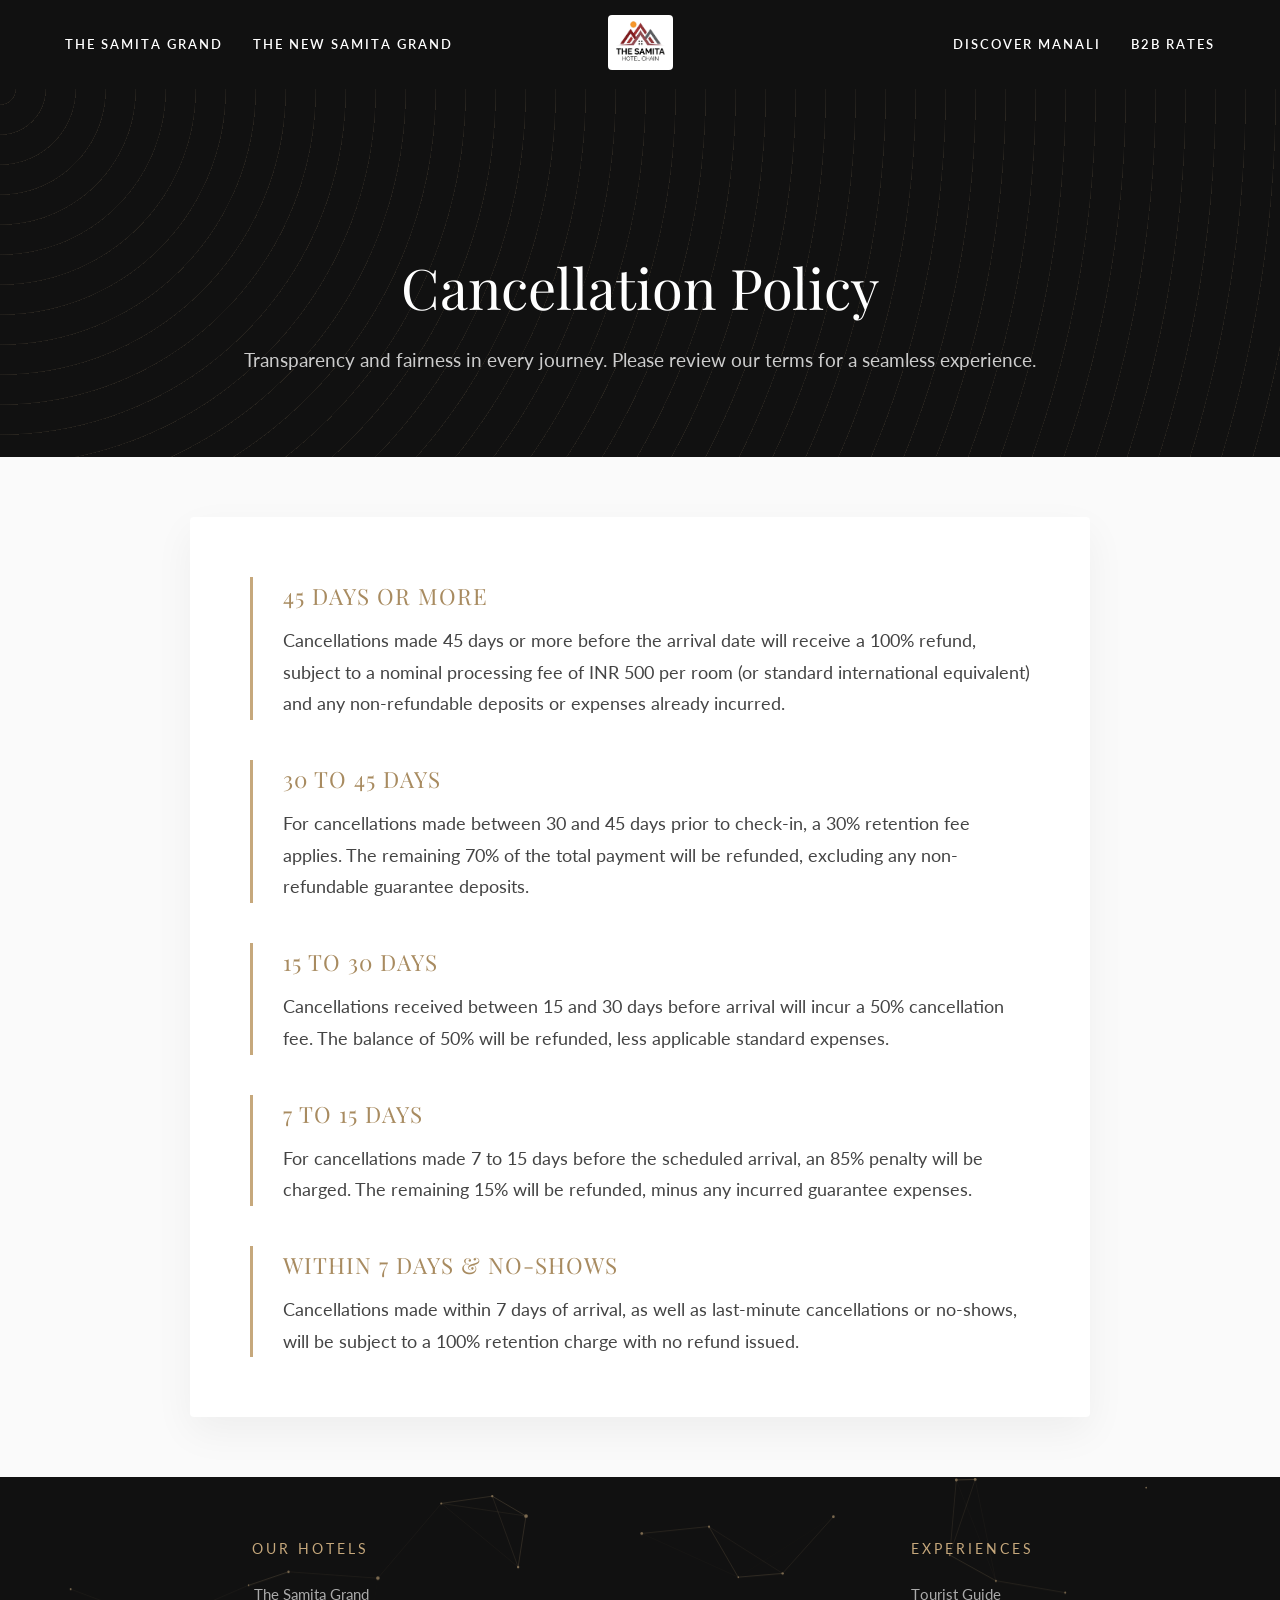
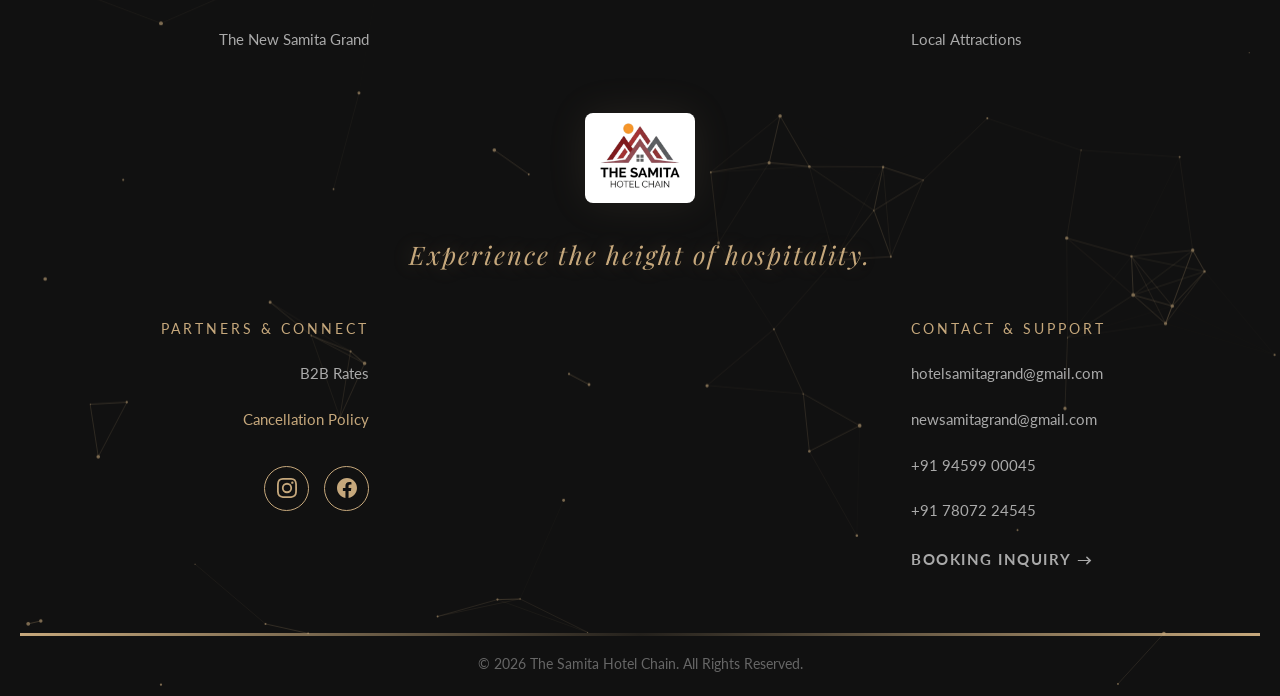
<file: cancellation-policy.html>
<!DOCTYPE html>
<html lang="en">
<head>
    <meta charset="UTF-8">
    <meta name="viewport" content="width=device-width, initial-scale=1.0">
    <title>Cancellation Policy | The Samita Hotel Chain</title>
    
    <link rel="icon" type="image/png" href="The%20Samita%20Hotel%20Chain%20logo.png">

    <link href="https://fonts.googleapis.com/css2?family=Playfair+Display:ital,wght@0,400;0,600;1,400&family=Lato:wght@300;400;700&display=swap" rel="stylesheet">
    <!-- Preload Transition Logos for Seamless continuity -->
    <link rel="preload" as="image" href="Transition.jpg" fetchpriority="high">
    <link rel="stylesheet" href="styles.css">
    
    <style>
        .policy-header { padding: 150px 20px 80px; text-align: center; background: #111; color: #fff; position: relative; }
        .policy-header::before { content: ""; position: absolute; top: 0; left: 0; width: 100%; height: 100%; opacity: 0.15; background-image: repeating-radial-gradient( circle at 0 0, transparent 0, var(--darker) 15px, transparent 15px, var(--gold) 16px, transparent 16px, transparent 30px ); z-index: 0; }
        .policy-header h1 { font-size: 3.5rem; color: #fff; position: relative; z-index: 1; margin-bottom: 10px; }
        .policy-header p { position: relative; z-index: 1; font-size: 1.2rem; color: #ccc; max-width: 800px; margin: 0 auto; }
        
        .policy-content { background: #fff; padding: 60px; border-radius: 4px; box-shadow: 0 15px 40px rgba(0,0,0,0.05); margin: 60px auto; max-width: 900px; }
        .policy-item { margin-bottom: 40px; border-left: 3px solid var(--gold); padding-left: 30px; position: relative; }
        .policy-item h3 { font-size: 1.4rem; color: var(--gold-dark); margin-bottom: 10px; text-transform: uppercase; letter-spacing: 1px; }
        .policy-item p { font-size: 1.1rem; color: #444; line-height: 1.8; }
        .policy-item:last-child { margin-bottom: 0; }

        @media (max-width: 900px) {
            .policy-header h1 { font-size: 2.5rem; }
            .policy-content { padding: 30px 20px; margin: 30px 15px; }
            .policy-item { padding-left: 20px; }
        }
    </style>
</head>
<body>
<svg style="visibility: hidden; position: absolute;" width="0" height="0" xmlns="http://www.w3.org/2000/svg" version="1.1">
    <defs>
        <filter id="luxury-goo">
            <feGaussianBlur in="SourceGraphic" stdDeviation="8" result="blur" />
            <feColorMatrix in="blur" mode="matrix" values="1 0 0 0 0  0 1 0 0 0  0 0 1 0 0  0 0 0 18 -7" result="goo" />
            <feComposite in="SourceGraphic" in2="goo" operator="atop"/>
        </filter>
    </defs>
</svg>

<div id="samita-wipe-transition" class="samita-wipe-transition active wipe-out" style="contain: paint;">
  <div class="logo-cluster">
    <img src="Transition.jpg" alt="The Samita Hotels" class="wipe-logo" fetchpriority="high" decoding="sync" loading="eager" height="80">
  </div>
</div>

    <nav id="luxury-nav" class="luxury-nav">
        <div class="nav-links left">
            <a href="samita-grand.html" class="stagger-text">The Samita Grand</a>
            <a href="new-samita-grand.html" class="stagger-text">The New Samita Grand</a>
        </div>
        <div class="nav-logo">
            <div class="logo-wrapper-nav">
                <a href="index.html"><img src="The%20Samita%20Hotel%20Chain%20logo.png" alt="The Samita Hotel Chain" id="nav-logo-img"></a>
            </div>
        </div>
        <div class="nav-links right">
            <a href="discover-manali.html" class="stagger-text">Discover Manali</a>
            <a href="b2b-rates.html" class="stagger-text">B2B Rates</a>
        </div>
    </nav>

    <header class="policy-header">
        <h1>Cancellation Policy</h1>
        <p>Transparency and fairness in every journey. Please review our terms for a seamless experience.</p>
    </header>

    <div class="container">
        <div class="policy-content">
            <div class="policy-item">
                <h3>45 Days or More</h3>
                <p>Cancellations made 45 days or more before the arrival date will receive a 100% refund, subject to a nominal processing fee of INR 500 per room (or standard international equivalent) and any non-refundable deposits or expenses already incurred.</p>
            </div>

            <div class="policy-item">
                <h3>30 to 45 Days</h3>
                <p>For cancellations made between 30 and 45 days prior to check-in, a 30% retention fee applies. The remaining 70% of the total payment will be refunded, excluding any non-refundable guarantee deposits.</p>
            </div>

            <div class="policy-item">
                <h3>15 to 30 Days</h3>
                <p>Cancellations received between 15 and 30 days before arrival will incur a 50% cancellation fee. The balance of 50% will be refunded, less applicable standard expenses.</p>
            </div>

            <div class="policy-item">
                <h3>7 to 15 Days</h3>
                <p>For cancellations made 7 to 15 days before the scheduled arrival, an 85% penalty will be charged. The remaining 15% will be refunded, minus any incurred guarantee expenses.</p>
            </div>

            <div class="policy-item">
                <h3>Within 7 Days & No-Shows</h3>
                <p>Cancellations made within 7 days of arrival, as well as last-minute cancellations or no-shows, will be subject to a 100% retention charge with no refund issued.</p>
            </div>
        </div>
    </div>

    <footer class="luxury-footer full-page-footer">
        <canvas id="footer-network"></canvas>
        
        <div class="footer-grid-container" style="position: relative; z-index: 2;">
            <div class="footer-node node-tl">
                <h4>Our Hotels</h4>
                <a href="samita-grand.html" class="stagger-text">The Samita Grand</a>
                <a href="new-samita-grand.html" class="stagger-text">The New Samita Grand</a>
            </div>

            <div class="footer-node node-tr">
                <h4>Experiences</h4>
                <a href="discover-manali.html" class="stagger-text">Tourist Guide</a>
                <a href="discover-manali.html" class="stagger-text">Local Attractions</a>
            </div>

            <div class="footer-center-node">
                <div class="logo-wrapper-footer">
                    <a href="index.html"><img src="The%20Samita%20Hotel%20Chain%20logo.png" alt="The Samita Hotel Chain" class="footer-logo"></a>
                </div>
                <p class="designer-tagline">Experience the height of hospitality.</p>
            </div>

            <div class="footer-node node-bl">
                <h4>Partners & Connect</h4>
                <a href="b2b-rates.html" class="stagger-text">B2B Rates</a>
                <a href="cancellation-policy.html" class="stagger-text" style="color: var(--gold); margin-bottom: 25px;">Cancellation Policy</a>
                
                <div class="socials-tab mini-socials">
                    <a href="https://www.instagram.com/thesamitagrand/" target="_blank" class="social-icon"><svg viewBox="0 0 24 24"><path d="M12 2.163c3.204 0 3.584.012 4.85.07 3.252.148 4.771 1.691 4.919 4.919.058 1.265.069 1.645.069 4.849 0 3.205-.012 3.584-.069 4.849-.149 3.225-1.664 4.771-4.919 4.919-1.266.058-1.644.07-4.85.07-3.204 0-3.584-.012-4.849-.07-3.26-.149-4.771-1.699-4.919-4.92-.058-1.265-.07-1.644-.07-4.849 0-3.204.013-3.583.07-4.849.149-3.227 1.664-4.771 4.919-4.919 1.266-.057 1.645-.069 4.849-.069zM12 0C8.741 0 8.333.014 7.053.072 2.695.272.273 2.69.073 7.052.014 8.333 0 8.741 0 12c0 3.259.014 3.668.072 4.948.2 4.358 2.618 6.78 6.98 6.98C8.333 23.986 8.741 24 12 24c3.259 0 3.668-.014 4.948-.072 4.354-.2 6.782-2.618 6.979-6.98.059-1.28.073-1.689.073-4.948 0-3.259-.014-3.667-.072-4.947-.196-4.354-2.617-6.78-6.979-6.98C15.668.014 15.259 0 12 0zm0 5.838a6.162 6.162 0 100 12.324 6.162 6.162 0 000-12.324zM12 16a4 4 0 110-8 4 4 0 010 8zm6.406-11.845a1.44 1.44 0 100 2.881 1.44 1.44 0 000-2.881z"/></svg></a>
                    <a href="https://www.facebook.com/thesamitagrand/" target="_blank" class="social-icon"><svg viewBox="0 0 24 24"><path d="M24 12.073c0-6.627-5.373-12-12-12s-12 5.373-12 12c0 5.99 4.388 10.954 10.125 11.854v-8.385H7.078v-3.47h3.047V9.43c0-3.007 1.792-4.669 4.533-4.669 1.312 0 2.686.235 2.686.235v2.953H15.83c-1.491 0-1.956.925-1.956 1.874v2.25h3.328l-.532 3.47h-2.796v8.385C19.612 23.027 24 18.062 24 12.073z"/></svg></a>
                </div>
            </div>

            <div class="footer-node node-br">
                <h4>Contact & Support</h4>
                <a href="mailto:hotelsamitagrand@gmail.com" class="stagger-text">hotelsamitagrand@gmail.com</a>
                <a href="mailto:newsamitagrand@gmail.com" class="stagger-text">newsamitagrand@gmail.com</a>
                <a href="tel:+919459900045" class="stagger-text">+91 94599 00045</a>
                <a href="tel:+917807224545" class="stagger-text">+91 78072 24545</a>
                <a href="contact-booking.html" class="link-gold stagger-text" style="margin-top: 15px;">Booking Inquiry →</a>
            </div>
        </div>

        <div class="footer-bottom-copyright">
            <p>© 2026 The Samita Hotel Chain. All Rights Reserved.</p>
        </div>
    </footer>

    <script src="script.js"></script>
</body>
</html>
</file>
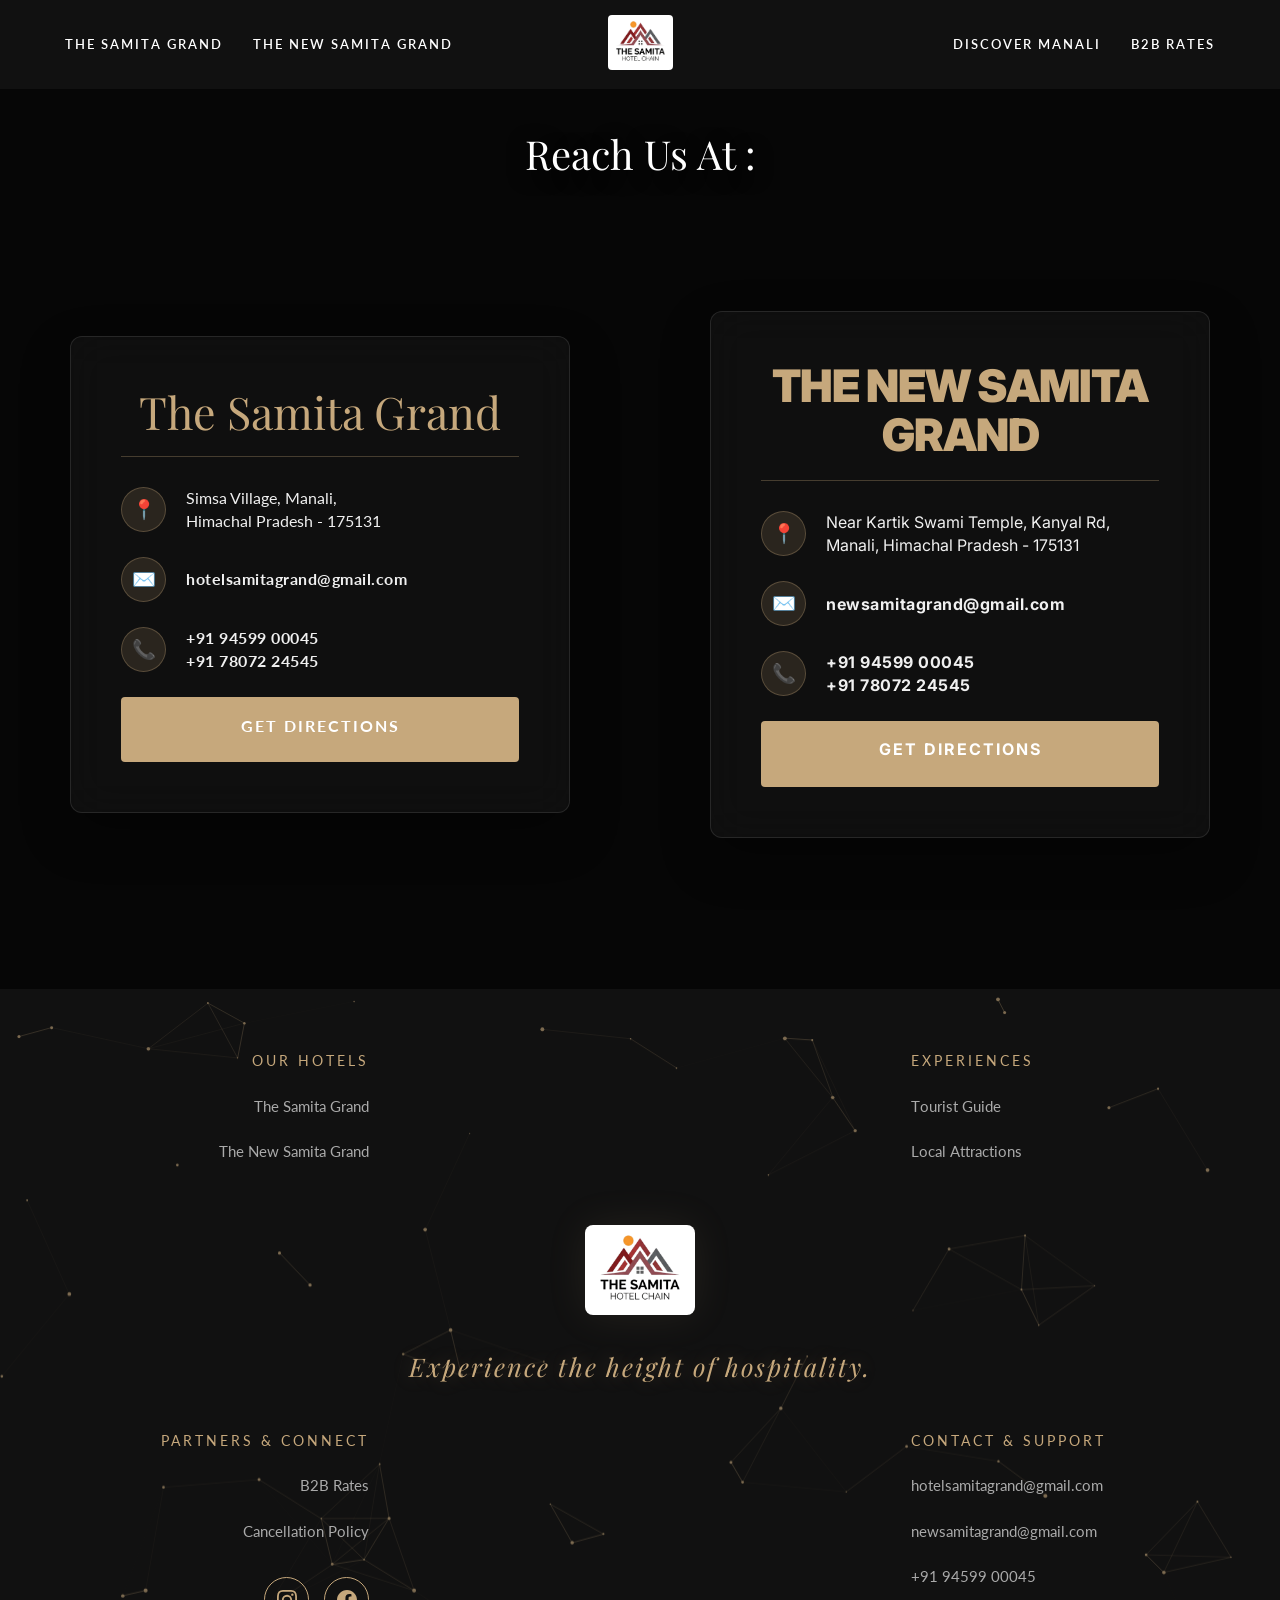
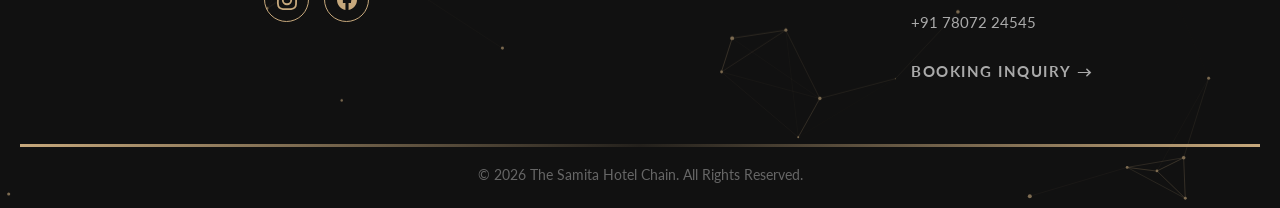
<file: contact-booking.html>
<!DOCTYPE html>
<html lang="en">
<head>
    <meta charset="UTF-8">
    <meta name="viewport" content="width=device-width, initial-scale=1.0">
        <link rel="icon" type="image/png" href="The%20Samita%20Hotel%20Chain%20logo.png">

    <title>Contact & Booking | The Samita Hotel Chain</title>
    <link href="https://fonts.googleapis.com/css2?family=Playfair+Display:ital,wght@0,400;0,600;1,400&family=Inter:wght@300;400;700;900&family=Lato:wght@300;400;700&display=swap" rel="stylesheet">
    <!-- Preload Transition Logos for Seamless continuity -->
    <link rel="preload" as="image" href="Transition.jpg" fetchpriority="high">
    <link rel="stylesheet" href="styles.css">
<style>
        /* FIXED: Added padding to body to prevent overlap */
        body { background-color: var(--darker); padding-top: 80px; }
        
        .booking-split { display: flex; flex-wrap: wrap; min-height: 100vh; background: var(--darker); color: var(--white); }
        .booking-half { flex: 1; min-width: 300px; padding: 150px 50px 80px; display: flex; flex-direction: column; justify-content: center; align-items: center; position: relative; }
        
        .booking-half.royal { background: url('https://the-samita-grand-manali.hotelsmanali.net/data/Pics/OriginalPhoto/11245/1124582/1124582529/the-samita-grand-manali-manali-himachal-pradesh-pic-2.JPEG') center/cover; }
        .booking-half.modern { background: url('https://cdn.discordapp.com/attachments/1447232794185961553/1496015963647119410/IMG-20260421-WA0002.jpg?ex=69e858f0&is=69e70770&hm=198a1a48eec406b809afabd3453010a3050a003cb65273394aebb73e4680d3da&') center/cover; }
        
        .booking-half::before { content: ''; position: absolute; top: 0; left: 0; width: 100%; height: 100%; background: rgba(0,0,0,0.65); z-index: 0; transition: background 0.5s ease; }
        .booking-half:hover::before { background: rgba(0,0,0,0.45); }
        
        .glass-card {
            background: rgba(20, 20, 20, 0.65); backdrop-filter: blur(20px); -webkit-backdrop-filter: blur(20px);
            border: 1px solid rgba(255, 255, 255, 0.1); border-radius: 12px; padding: 50px;
            position: relative; z-index: 1; max-width: 500px; width: 100%;
            box-shadow: 0 20px 50px rgba(0,0,0,0.3); transform: translateY(0); transition: transform 0.4s ease, box-shadow 0.4s ease;
        }
        .glass-card:hover { transform: translateY(-10px); box-shadow: 0 30px 60px rgba(0,0,0,0.5); }
        
        .glass-card h2 { 
            color: var(--gold); font-size: clamp(1.8rem, 4vw, 2.8rem); line-height: 1.1; margin-bottom: 30px; 
            border-bottom: 1px solid rgba(198,168,124,0.3); padding-bottom: 20px; text-align: center; word-break: break-word;
        }
        
        .theme-royal .glass-card h2 { font-family: 'Playfair Display', serif; }
        .theme-modern .glass-card h2 { font-family: 'Inter', sans-serif; font-weight: 900; letter-spacing: -1px; text-transform: uppercase; }
        
        .contact-item { display: flex; align-items: center; gap: 20px; margin-bottom: 25px; text-align: left; width: 100%; }
        .contact-item .icon { font-size: 1.2rem; background: rgba(198,168,124,0.15); width: 45px; height: 45px; display: flex; align-items: center; justify-content: center; border-radius: 50%; border: 1px solid rgba(198,168,124,0.3); color: var(--gold); flex-shrink: 0;}
        .contact-item p { font-size: 1rem; line-height: 1.4; margin: 0; color: #f0f0f0; word-break: break-word; width: calc(100% - 65px); }
        .contact-item a { color: #f0f0f0; text-decoration: none; transition: color 0.3s; font-weight: bold; letter-spacing: 0.5px;}
        .contact-item a:hover { color: var(--gold); }
        
        /* FIXED: Pushed heading down manually so it never hits the header */
        .main-heading { position: absolute; top: 120px; left: 50%; transform: translateX(-50%); z-index: 10; font-family: 'Playfair Display', serif; font-size: 2.5rem; color: var(--white); text-shadow: 0 4px 20px rgba(0,0,0,0.8); pointer-events: none;}
        .btn-directions { margin-top: 15px; width: 100%; text-align: center; display: block; }
    </style>
</head>
<body>
<svg style="visibility: hidden; position: absolute;" width="0" height="0" xmlns="http://www.w3.org/2000/svg" version="1.1">
    <defs>
        <filter id="luxury-goo">
            <feGaussianBlur in="SourceGraphic" stdDeviation="8" result="blur" />
            <feColorMatrix in="blur" mode="matrix" values="1 0 0 0 0  0 1 0 0 0  0 0 1 0 0  0 0 0 18 -7" result="goo" />
            <feComposite in="SourceGraphic" in2="goo" operator="atop"/>
        </filter>
    </defs>
</svg>

<div id="samita-wipe-transition" class="samita-wipe-transition active wipe-out" style="contain: paint;">
  <div class="logo-cluster">
    <img src="Transition.jpg" alt="The Samita Hotels" class="wipe-logo" fetchpriority="high" decoding="sync" loading="eager" height="80">
  </div>
</div>
    <nav id="luxury-nav" class="luxury-nav">
        <div class="nav-links left">
            <a href="samita-grand.html" class="stagger-text">The Samita Grand</a>
            <a href="new-samita-grand.html" class="stagger-text">The New Samita Grand</a>
        </div>
        <div class="nav-logo">
            <div class="logo-wrapper-nav">
                <a href="index.html"><img src="The%20Samita%20Hotel%20Chain%20logo.png" alt="The Samita Hotel Chain" id="nav-logo-img"></a>
            </div>
        </div>
        <div class="nav-links right">
            <a href="discover-manali.html" class="stagger-text">Discover Manali</a>
            <a href="b2b-rates.html" class="stagger-text">B2B Rates</a>
        </div>
    </nav>

    <h1 class="main-heading">Reach Us At :</h1>

    <div class="booking-split">
        <div class="booking-half royal theme-royal">
            <div class="glass-card">
                <h2>The Samita Grand</h2>
                <div class="contact-item">
                    <div class="icon">📍</div>
                    <p>Simsa Village, Manali,<br>Himachal Pradesh - 175131</p>
                </div>
                <div class="contact-item">
                    <div class="icon">✉️</div>
                    <p><a href="mailto:hotelsamitagrand@gmail.com">hotelsamitagrand@gmail.com</a></p>
                </div>
                <div class="contact-item">
                    <div class="icon">📞</div>
                    <p>
                        <a href="tel:+919459900045">+91 94599 00045</a><br>
                        <a href="tel:+917807224545">+91 78072 24545</a>
                    </p>
                </div>
                <a href="https://maps.app.goo.gl/xtSFXa5jEj3fnt7b7" target="_blank" class="btn-gold-solid btn-directions get-directions stagger-text">Get Directions</a>
            </div>
        </div>

        <div class="booking-half modern theme-modern">
            <div class="glass-card">
                <h2>The New Samita Grand</h2>
                <div class="contact-item">
                    <div class="icon">📍</div>
                    <p>Near Kartik Swami Temple, Kanyal Rd,<br>Manali, Himachal Pradesh - 175131</p>
                </div>
                <div class="contact-item">
                    <div class="icon">✉️</div>
                    <p><a href="mailto:newsamitagrand@gmail.com">newsamitagrand@gmail.com</a></p>
                </div>
                <div class="contact-item">
                    <div class="icon">📞</div>
                    <p>
                        <a href="tel:+919459900045">+91 94599 00045</a><br>
                        <a href="tel:+917807224545">+91 78072 24545</a>
                    </p>
                </div>
                <a href="https://maps.google.com/" target="_blank" class="btn-gold-solid btn-directions get-directions stagger-text">Get Directions</a>
            </div>
        </div>
    </div>

    <footer class="luxury-footer full-page-footer">
        <canvas id="footer-network"></canvas>
        <div class="footer-grid-container" style="position: relative; z-index: 2;">
            <div class="footer-node node-tl">
                <h4>Our Hotels</h4>
                <a href="samita-grand.html" class="stagger-text">The Samita Grand</a>
                <a href="new-samita-grand.html" class="stagger-text">The New Samita Grand</a>
            </div>
            <div class="footer-node node-tr">
                <h4>Experiences</h4>
                <a href="discover-manali.html" class="stagger-text">Tourist Guide</a>
                <a href="discover-manali.html" class="stagger-text">Local Attractions</a>
            </div>
            <div class="footer-center-node">
                <div class="logo-wrapper-footer">
                    <a href="index.html"><img src="The%20Samita%20Hotel%20Chain%20logo.png" alt="The Samita Hotel Chain" class="footer-logo"></a>
                </div>
                <p class="designer-tagline">Experience the height of hospitality.</p>
            </div>
            <div class="footer-node node-bl">
                <h4>Partners & Connect</h4>
                <a href="b2b-rates.html" class="stagger-text">B2B Rates</a>
                <a href="cancellation-policy.html" class="stagger-text" style="margin-bottom: 25px;">Cancellation Policy</a>
                <div class="socials-tab mini-socials">
                    <a href="https://www.instagram.com/thesamitagrand/" target="_blank" class="social-icon"><svg viewBox="0 0 24 24"><path d="M12 2.163c3.204 0 3.584.012 4.85.07 3.252.148 4.771 1.691 4.919 4.919.058 1.265.069 1.645.069 4.849 0 3.205-.012 3.584-.069 4.849-.149 3.225-1.664 4.771-4.919 4.919-1.266.058-1.644.07-4.85.07-3.204 0-3.584-.012-4.849-.07-3.26-.149-4.771-1.699-4.919-4.92-.058-1.265-.07-1.644-.07-4.849 0-3.204.013-3.583.07-4.849.149-3.227 1.664-4.771 4.919-4.919 1.266-.057 1.645-.069 4.849-.069zM12 0C8.741 0 8.333.014 7.053.072 2.695.272.273 2.69.073 7.052.014 8.333 0 8.741 0 12c0 3.259.014 3.668.072 4.948.2 4.358 2.618 6.78 6.98 6.98C8.333 23.986 8.741 24 12 24c3.259 0 3.668-.014 4.948-.072 4.354-.2 6.782-2.618 6.979-6.98.059-1.28.073-1.689.073-4.948 0-3.259-.014-3.667-.072-4.947-.196-4.354-2.617-6.78-6.979-6.98C15.668.014 15.259 0 12 0zm0 5.838a6.162 6.162 0 100 12.324 6.162 6.162 0 000-12.324zM12 16a4 4 0 110-8 4 4 0 010 8zm6.406-11.845a1.44 1.44 0 100 2.881 1.44 1.44 0 000-2.881z"/></svg></a>
                    <a href="https://www.facebook.com/thesamitagrand/" target="_blank" class="social-icon"><svg viewBox="0 0 24 24"><path d="M24 12.073c0-6.627-5.373-12-12-12s-12 5.373-12 12c0 5.99 4.388 10.954 10.125 11.854v-8.385H7.078v-3.47h3.047V9.43c0-3.007 1.792-4.669 4.533-4.669 1.312 0 2.686.235 2.686.235v2.953H15.83c-1.491 0-1.956.925-1.956 1.874v2.25h3.328l-.532 3.47h-2.796v8.385C19.612 23.027 24 18.062 24 12.073z"/></svg></a>
                </div>
            </div>
            <div class="footer-node node-br">
                <h4>Contact & Support</h4>
                <a href="mailto:hotelsamitagrand@gmail.com" class="stagger-text">hotelsamitagrand@gmail.com</a>
                <a href="mailto:newsamitagrand@gmail.com" class="stagger-text">newsamitagrand@gmail.com</a>
                <a href="tel:+919459900045" class="stagger-text">+91 94599 00045</a>
                <a href="tel:+917807224545" class="stagger-text">+91 78072 24545</a>
                <a href="contact-booking.html" class="link-gold stagger-text" style="margin-top: 15px;">Booking Inquiry →</a>
            </div>
        </div>
        <div class="footer-bottom-copyright">
            <p>© 2026 The Samita Hotel Chain. All Rights Reserved.</p>
        </div>
    </footer>

    <script src="script.js"></script>
</body>
</html>
</file>
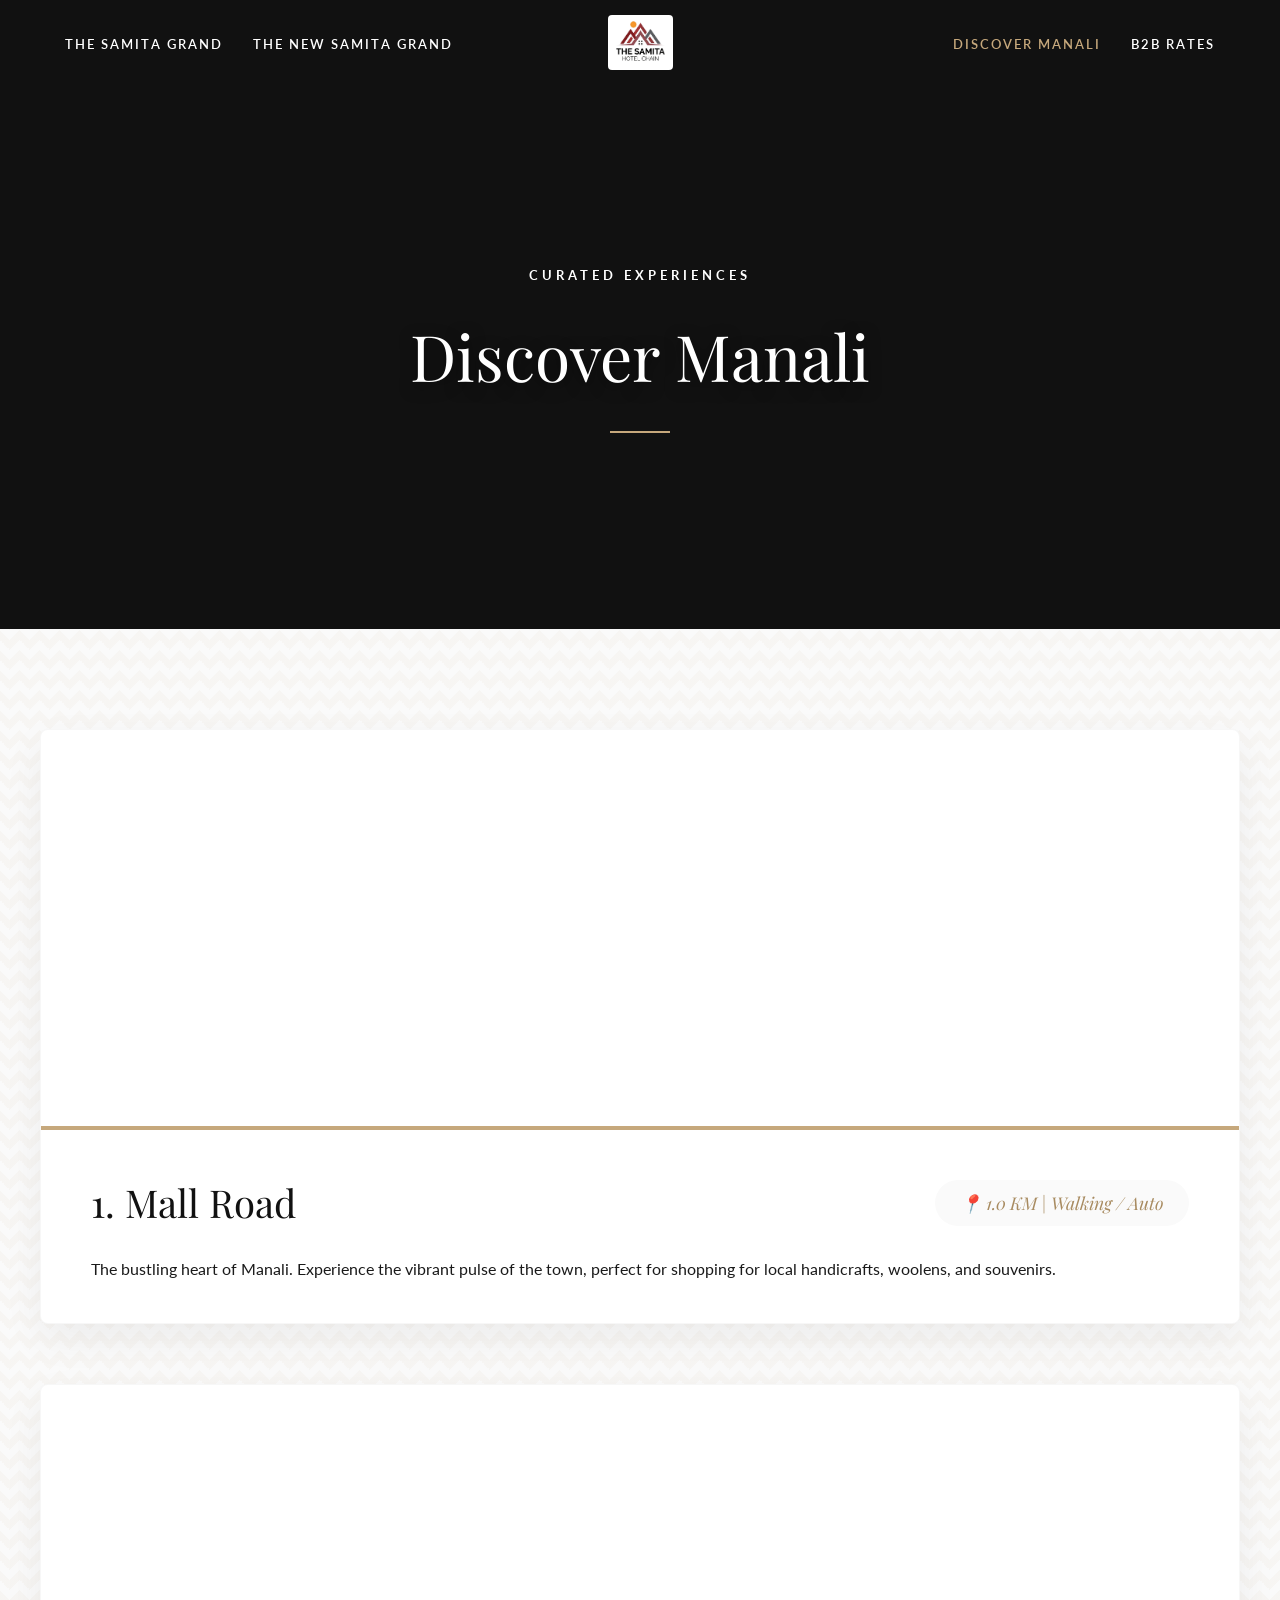
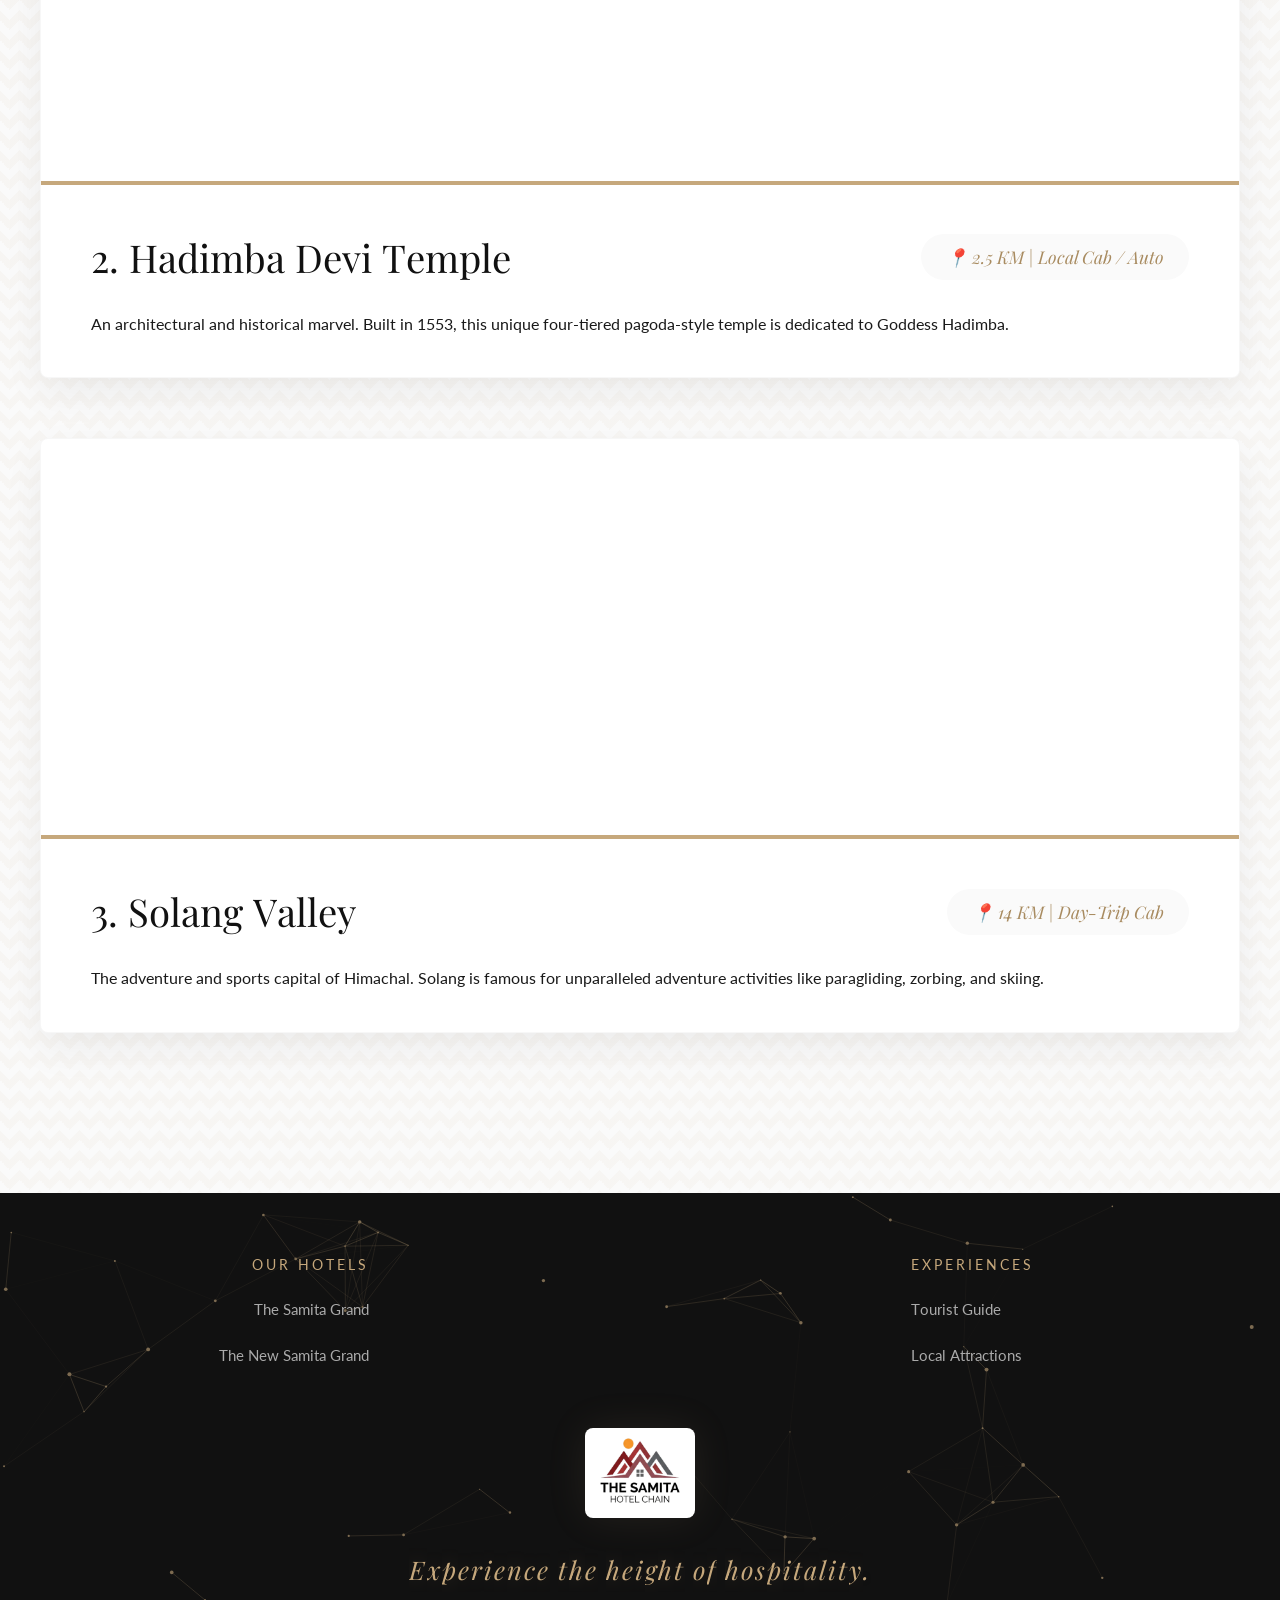
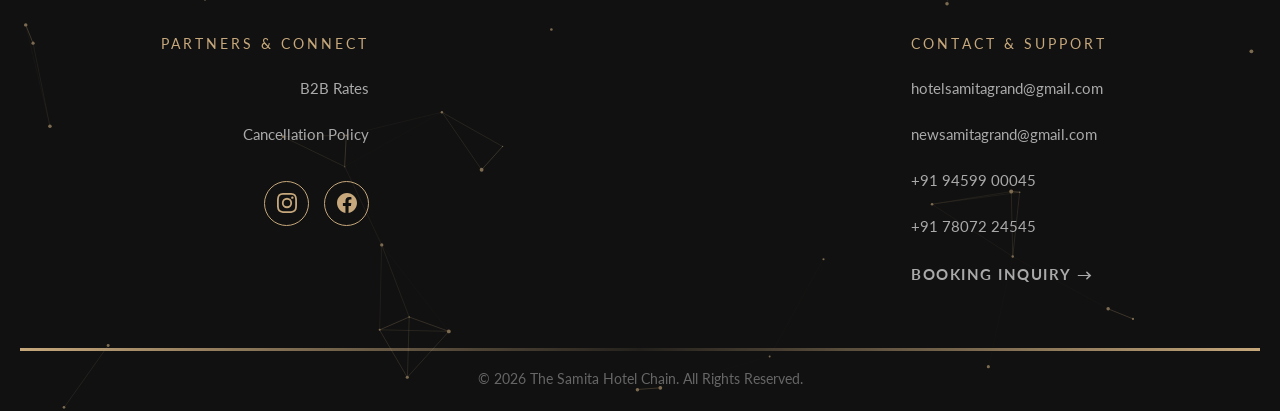
<file: discover-manali.html>
<!DOCTYPE html>
<html lang="en">
<head>
    <meta charset="UTF-8">
    <meta name="viewport" content="width=device-width, initial-scale=1.0">
        <link rel="icon" type="image/png" href="The%20Samita%20Hotel%20Chain%20logo.png">

    <title>Tourist Guide | The Samita Hotel Chain</title>
    <link href="https://fonts.googleapis.com/css2?family=Playfair+Display:ital,wght@0,400;0,600;1,400&family=Lato:wght@300;400;700&display=swap" rel="stylesheet">
    <!-- Preload Transition Logos for Seamless continuity -->
    <link rel="preload" as="image" href="Transition.jpg" fetchpriority="high">
    <link rel="stylesheet" href="styles.css">
    <style>
        .page-header { height: 60vh; min-height: 400px; display: flex; align-items: center; justify-content: center; text-align: center; position: relative; color: #fff; background: #111; }
        .page-header-bg { position: absolute; top: 0; left: 0; width: 100%; height: 100%; background-image: url('https://images.unsplash.com/photo-1712388430474-ace0c16051e2?q=80&w=1374&auto=format&fit=crop&ixlib=rb-4.1.0&ixid=M3wxMjA3fDB8MHxwaG90by1wYWdlfHx8fGVufDB8fHx8fA%3D%3D'); background-size: cover; background-position: center; z-index: 0; opacity: 0.65; }
        .page-content { position: relative; z-index: 3; padding: 0 20px; }
        .page-content h1 { font-size: 4rem; color: #fff; text-shadow: 0 4px 15px rgba(0,0,0,0.5); margin-bottom: 10px; }
    </style>
</head>
<body class="pattern-bg-light">
<svg style="visibility: hidden; position: absolute;" width="0" height="0" xmlns="http://www.w3.org/2000/svg" version="1.1">
    <defs>
        <filter id="luxury-goo">
            <feGaussianBlur in="SourceGraphic" stdDeviation="8" result="blur" />
            <feColorMatrix in="blur" mode="matrix" values="1 0 0 0 0  0 1 0 0 0  0 0 1 0 0  0 0 0 18 -7" result="goo" />
            <feComposite in="SourceGraphic" in2="goo" operator="atop"/>
        </filter>
    </defs>
</svg>

<div id="samita-wipe-transition" class="samita-wipe-transition active wipe-out" style="contain: paint;">
  <div class="logo-cluster">
    <img src="Transition.jpg" alt="The Samita Hotels" class="wipe-logo" fetchpriority="high" decoding="sync" loading="eager" height="80">
  </div>
</div>

    <nav id="luxury-nav" class="luxury-nav">
        <div class="nav-links left">
            <a href="samita-grand.html" class="stagger-text">The Samita Grand</a>
            <a href="new-samita-grand.html" class="stagger-text">The New Samita Grand</a>
        </div>
        <div class="nav-logo">
            <div class="logo-wrapper-nav">
                <a href="index.html"><img src="The%20Samita%20Hotel%20Chain%20logo.png" alt="The Samita Hotel Chain" id="nav-logo-img"></a>
            </div>
        </div>
        <div class="nav-links right">
            <a href="discover-manali.html" style="color: var(--gold);" class="stagger-text">Discover Manali</a>
            <a href="b2b-rates.html" class="stagger-text">B2B Rates</a>
        </div>
    </nav>

    <header class="page-header">
        <div class="page-header-bg"></div>
        <div class="overlay pattern-overlay-1" style="z-index: 1;"></div>
        <div class="page-content">
            <span class="subtitle">CURATED EXPERIENCES</span>
            <h1>Discover Manali</h1>
            <div class="gold-line center"></div>
        </div>
    </header>

    <div class="container catalogue-container">

        <div class="catalogue-card">
            <div class="media-split">
                <iframe class="map-box-half" src="https://maps.google.com/maps?q=Mall+Road,+Manali&output=embed" allowfullscreen="" loading="lazy"></iframe>
                <div class="img-box-half" style="background-image: url('https://discoverkullumanali.in/wp-content/uploads/2020/01/Aerial-view-of-mall-road-of-Manali-town.jpg');"></div>
            </div>
            <div class="info-box">
                <div class="info-header">
                    <a href="https://en.wikipedia.org/wiki/Mall_Road,_Manali" target="_blank" style="text-decoration:none;">
                        <h3 class="stagger-text">1. Mall Road</h3>
                    </a>
                    <div class="catalogue-meta">📍 1.0 KM | Walking / Auto</div>
                </div>
                <p>The bustling heart of Manali. Experience the vibrant pulse of the town, perfect for shopping for local handicrafts, woolens, and souvenirs.</p>
            </div>
        </div>

        <div class="catalogue-card">
            <div class="media-split">
                <iframe class="map-box-half" src="https://maps.google.com/maps?q=Hadimba+Devi+Temple,+Manali&output=embed" allowfullscreen="" loading="lazy"></iframe>
                <div class="img-box-half" style="background-image: url('https://www.bookmarkresorts.com/wp-content/uploads/2024/09/Hadimba-Devi-Temple.jpg');"></div>
            </div>
            <div class="info-box">
                <div class="info-header">
                    <a href="https://en.wikipedia.org/wiki/Hidimba_Devi_Temple" target="_blank" style="text-decoration:none;">
                        <h3 class="stagger-text">2. Hadimba Devi Temple</h3>
                    </a>
                    <div class="catalogue-meta">📍 2.5 KM | Local Cab / Auto</div>
                </div>
                <p>An architectural and historical marvel. Built in 1553, this unique four-tiered pagoda-style temple is dedicated to Goddess Hadimba.</p>
            </div>
        </div>

        <div class="catalogue-card">
            <div class="media-split">
                <iframe class="map-box-half" src="https://maps.google.com/maps?q=Solang+Valley,+Manali&output=embed" allowfullscreen="" loading="lazy"></iframe>
                <div class="img-box-half" style="background-image: url('https://seawatersports.com/images/activies/cable-car-ropeway-in-manali.jpg');"></div>
            </div>
            <div class="info-box">
                <div class="info-header">
                    <a href="https://en.wikipedia.org/wiki/Solang_Valley" target="_blank" style="text-decoration:none;">
                        <h3 class="stagger-text">3. Solang Valley</h3>
                    </a>
                    <div class="catalogue-meta">📍 14 KM | Day-Trip Cab</div>
                </div>
                <p>The adventure and sports capital of Himachal. Solang is famous for unparalleled adventure activities like paragliding, zorbing, and skiing.</p>
            </div>
        </div>

    </div>

<footer class="luxury-footer full-page-footer">
        <canvas id="footer-network"></canvas>
        
        <div class="footer-grid-container" style="position: relative; z-index: 2;">
            <div class="footer-node node-tl">
                <h4 class="stagger-text">Our Hotels</h4>
                <a href="samita-grand.html" class="stagger-text">The Samita Grand</a>
                <a href="new-samita-grand.html" class="stagger-text">The New Samita Grand</a>
            </div>

            <div class="footer-node node-tr">
                <h4 class="stagger-text">Experiences</h4>
                <a href="discover-manali.html" class="stagger-text">Tourist Guide</a>
                <a href="discover-manali.html" class="stagger-text">Local Attractions</a>
            </div>

            <div class="footer-center-node">
                <div class="logo-wrapper-footer">
                    <a href="index.html"><img src="The%20Samita%20Hotel%20Chain%20logo.png" alt="The Samita Hotel Chain" class="footer-logo"></a>
                </div>
                <p class="designer-tagline stagger-text">Experience the height of hospitality.</p>
            </div>

            <div class="footer-node node-bl">
                <h4>Partners & Connect</h4>
                <a href="b2b-rates.html" class="stagger-text">B2B Rates</a>
                <a href="cancellation-policy.html" class="stagger-text" style="margin-bottom: 25px;">Cancellation Policy</a>

                <div class="socials-tab mini-socials">            <a href="https://www.instagram.com/thesamitagrand/" target="_blank" class="social-icon"><svg viewBox="0 0 24 24"><path d="M12 2.163c3.204 0 3.584.012 4.85.07 3.252.148 4.771 1.691 4.919 4.919.058 1.265.069 1.645.069 4.849 0 3.205-.012 3.584-.069 4.849-.149 3.225-1.664 4.771-4.919 4.919-1.266.058-1.644.07-4.85.07-3.204 0-3.584-.012-4.849-.07-3.26-.149-4.771-1.699-4.919-4.92-.058-1.265-.07-1.644-.07-4.849 0-3.204.013-3.583.07-4.849.149-3.227 1.664-4.771 4.919-4.919 1.266-.057 1.645-.069 4.849-.069zM12 0C8.741 0 8.333.014 7.053.072 2.695.272.273 2.69.073 7.052.014 8.333 0 8.741 0 12c0 3.259.014 3.668.072 4.948.2 4.358 2.618 6.78 6.98 6.98C8.333 23.986 8.741 24 12 24c3.259 0 3.668-.014 4.948-.072 4.354-.2 6.782-2.618 6.979-6.98.059-1.28.073-1.689.073-4.948 0-3.259-.014-3.667-.072-4.947-.196-4.354-2.617-6.78-6.979-6.98C15.668.014 15.259 0 12 0zm0 5.838a6.162 6.162 0 100 12.324 6.162 6.162 0 000-12.324zM12 16a4 4 0 110-8 4 4 0 010 8zm6.406-11.845a1.44 1.44 0 100 2.881 1.44 1.44 0 000-2.881z"/></svg></a>
            <a href="https://www.facebook.com/thesamitagrand/" target="_blank" class="social-icon"><svg viewBox="0 0 24 24"><path d="M24 12.073c0-6.627-5.373-12-12-12s-12 5.373-12 12c0 5.99 4.388 10.954 10.125 11.854v-8.385H7.078v-3.47h3.047V9.43c0-3.007 1.792-4.669 4.533-4.669 1.312 0 2.686.235 2.686.235v2.953H15.83c-1.491 0-1.956.925-1.956 1.874v2.25h3.328l-.532 3.47h-2.796v8.385C19.612 23.027 24 18.062 24 12.073z"/></svg></a>
        </div>
            </div>

            <div class="footer-node node-br">
                <h4 class="stagger-text">Contact & Support</h4>
                <a href="mailto:hotelsamitagrand@gmail.com" class="stagger-text">hotelsamitagrand@gmail.com</a>
                <a href="mailto:newsamitagrand@gmail.com" class="stagger-text">newsamitagrand@gmail.com</a>
                <a href="tel:+919459900045" class="stagger-text">+91 94599 00045</a>
                <a href="tel:+917807224545" class="stagger-text">+91 78072 24545</a>
                <a href="contact-booking.html" class="link-gold stagger-text" style="margin-top: 15px;">Booking Inquiry →</a>
            </div>
        </div>

        <div class="footer-bottom-copyright">
            <p>&copy; 2026 The Samita Hotel Chain. All Rights Reserved.</p>
        </div>
    </footer>
    <script src="script.js"></script>
</body>
</html>
</file>
<file: styles.css>
@import url('https://fonts.googleapis.com/css2?family=Inter:wght@300;400;700;900&display=swap');

/* =========================================
   LUXURY BASE & TYPOGRAPHY
========================================= */
:root {
    --gold: #C6A87C;
    --gold-dark: #A88B60;
    --dark: #1A1A1A;
    --darker: #111111;
    --cream: #FAFAFA;
    --white: #FFFFFF;
    --maroon: #5B1E22; 
    --font-heading: 'Playfair Display', serif;
    --font-body: 'Lato', sans-serif;
}

* { margin: 0; padding: 0; box-sizing: border-box; }
/* FIXED: Smooth scrolling added for buttons! */
html { scroll-behavior: smooth; }
body { background-color: var(--cream); color: var(--dark); font-family: var(--font-body); line-height: 1.7; width: 100%; max-width: 100vw; overflow-x: hidden; padding: 0 !important; margin: 0 !important; }
h1, h2, h3, h4 { font-family: var(--font-heading); font-weight: 400; color: var(--darker); }
a { text-decoration: none; transition: all 0.3s ease; }
img { max-width: 100%; }

.container { max-width: 1200px; margin: 0 auto; padding: 0 20px; }
.text-white { color: var(--white) !important; }
.text-center { text-align: center; }
.max-w { max-width: 700px; margin: 0 auto; }

/* THEME SPECIFIC TYPOGRAPHY */
.theme-royal h1, .theme-royal h2, .theme-royal h3 { font-family: 'Playfair Display', serif; }
.theme-modern { font-family: 'Inter', sans-serif; }
.theme-modern h1, .theme-modern h2, .theme-modern h3 { font-family: 'Inter', sans-serif; font-weight: 900; letter-spacing: -1px; text-transform: uppercase; }
.theme-modern .subtitle { font-family: 'Inter', sans-serif; font-weight: 700; letter-spacing: 2px; }

/* LOGOS */
.logo-wrapper-nav { background: var(--white); border-radius: 4px; display: inline-flex; align-items: center; justify-content: center; padding: 3px 8px; height: 55px; }
#nav-logo-img { height: 49px !important; width: auto !important; display: block; mix-blend-mode: multiply; }
.logo-wrapper-footer { background: var(--white); border-radius: 8px; display: inline-flex; align-items: center; justify-content: center; padding: 5px 15px; height: 90px; box-shadow: 0 0 40px rgba(198,168,124,0.1); }
.footer-logo { height: 80px !important; width: auto !important; display: block; mix-blend-mode: multiply; }

/* =========================================
   SNAPPY WIPE TRANSITION (LANDO STYLE)
========================================= */
.samita-wipe-transition {
  position: fixed;
  top: 0;
  left: 0;
  width: 100vw;
  height: 100vh;
  background-color: #6C1924; /* Deep Samita Red */
  z-index: 999999;
  display: flex;
  justify-content: center;
  align-items: center;
  transform: translateY(100%); 
  pointer-events: none;
  visibility: hidden;
  contain: paint;
  backface-visibility: hidden;
  -webkit-font-smoothing: antialiased;
}

.samita-wipe-transition.active {
    visibility: visible;
    transform: translateY(0) translateZ(0); /* Force GPU */
}

/* The white pill container holding the transition image */
.logo-cluster {
  display: flex;
  align-items: center;
  justify-content: center;
  background-color: #ffffff;
  padding: 20px 40px;
  border-radius: 60px;
  box-shadow: 0 15px 40px rgba(0, 0, 0, 0.4);
  opacity: 0;
  transform: scale(0.8) translateZ(0);
  max-width: 90%;
}

.wipe-logo {
  height: 80px; 
  width: auto;
  object-fit: contain;
  will-change: transform;
}

/* Mobile responsiveness */
@media (max-width: 768px) {
  .logo-cluster {
    border-radius: 30px;
    padding: 15px 25px;
  }
  .wipe-logo {
    height: 50px;
  }
}

/* --------------------------------------
   ANIMATION: LEAVING THE PAGE
--------------------------------------- */
.samita-wipe-transition.wipe-in {
  pointer-events: auto;
  animation: sweepUpIn 0.7s cubic-bezier(0.77, 0, 0.175, 1) forwards;
}

.samita-wipe-transition.wipe-in .logo-cluster {
  animation: popIn 0.4s cubic-bezier(0.175, 0.885, 0.32, 1.275) 0.5s forwards;
}

/* --------------------------------------
   ANIMATION: ENTERING THE NEW PAGE
--------------------------------------- */
.samita-wipe-transition.wipe-out {
  pointer-events: auto;
  transform: translateY(0) translateZ(0); 
  animation: sweepUpOut 0.6s cubic-bezier(0.77, 0, 0.175, 1) 0.6s forwards;
}

.samita-wipe-transition.wipe-out .logo-cluster {
  opacity: 1;
  transform: scale(1) translateZ(0);
  will-change: transform, opacity;
  animation: popOut 0.4s cubic-bezier(0.77, 0, 0.175, 1) 0.3s forwards;
}

/* Keyframes */
@keyframes sweepUpIn {
  0% { transform: translateY(100%); }
  100% { transform: translateY(0); }
}

@keyframes sweepUpOut {
  0% { transform: translateY(0); }
  100% { transform: translateY(-100%); }
}

@keyframes popIn {
  to { opacity: 1; transform: scale(1); }
}

@keyframes popOut {
  to { opacity: 0; transform: scale(0.8); }
}

/* ADDITIONAL REFINEMENT */
#luxury-goo { color-interpolation-filters: sRGB; }

@keyframes flashLogo { 0% { opacity: 0.1; transform: scale(0.95); } 100% { opacity: 1; transform: scale(1.05); } }

/* STAGGERED WAVE TEXT ANIMATION */
.stagger-text { display: inline-flex; overflow: hidden; vertical-align: top; cursor: pointer; }
.char-wrap { overflow: hidden; display: inline-block; }
.char { display: inline-block; position: relative; transition: transform 0.5s cubic-bezier(0.76, 0, 0.24, 1); transition-delay: calc(var(--char-index) * 0.03s); }
.char::after { content: attr(data-char); position: absolute; top: 100%; left: 0; width: 100%; height: 100%; color: var(--gold); }
.stagger-text:hover .char { transform: translateY(-100%); }

/* =========================================
   FIXED: HEADER SITS AT TOP AND SCROLLS AWAY
========================================= */
.luxury-nav { 
    position: relative !important; 
    top: 0 !important; left: 0 !important; width: 100%; 
    display: flex; justify-content: space-between; align-items: center; 
    padding: 15px 50px; z-index: 9999; 
    background: var(--darker) !important; 
    box-shadow: none !important; transform: none !important;
}
.nav-links { flex: 1; display: flex; align-items: center; }
.nav-links.right { justify-content: flex-end; }
.nav-links a { color: var(--white); text-transform: uppercase; font-size: 0.8rem; letter-spacing: 2px; font-weight: 600; margin: 0 15px; cursor: pointer; text-shadow: none; transition: color 0.3s ease;}
.nav-links a:hover { color: var(--gold) !important; }

/* HERO SECTION & LIQUID MASK */
.hero-section { position: relative; height: auto; min-height: calc(100vh - 85px); width: 100%; background: #000; overflow: hidden; display: flex; align-items: center; justify-content: center; }
.hero-bg { position: absolute; top: 0; left: 0; width: 100%; height: 100%; background-size: cover; background-position: center bottom; }
.base-bg { z-index: 1; }
/* The Mask Layer */
.reveal-layer { 
    position: absolute; top: 0; left: 0; width: 100%; height: 100%;
    z-index: 2; pointer-events: none;
    background-size: cover; background-position: center bottom;
    -webkit-mask-image: radial-gradient(circle var(--m-size, 0px) at var(--m-x, 50%) var(--m-y, 50%), black 30%, transparent 70%);
    mask-image: radial-gradient(circle var(--m-size, 0px) at var(--m-x, 50%) var(--m-y, 50%), black 30%, transparent 70%);
}
.video-bg { position: absolute; top: 0; left: 0; width: 100%; height: 100%; z-index: 4; background: rgba(0,0,0,0.3); pointer-events: none; }

.hero-content { position: relative; z-index: 10; text-align: center; color: #fff; pointer-events: none; }
.hero-content h1 { color: var(--white) !important; text-shadow: 0 4px 15px rgba(0,0,0,0.6); font-size: 4.5rem; margin-bottom: 20px;}
.hero-content h1, .hero-content .btn-gold { pointer-events: auto; }

/* LUXURY ANIMATED BOOKING BAR (STEPPED) */
.booking-bar { position: absolute; bottom: 40px; z-index: 100; display: flex; border-radius: 8px; width: 90%; max-width: 1050px; justify-content: center; align-items: center; transition: all 0.5s cubic-bezier(0.165, 0.84, 0.44, 1); }
.booking-bar.collapsed { background: transparent; box-shadow: none; border: none; padding: 0; }
.booking-bar.collapsed #dynamic-book-btn { font-size: 1.1rem; padding: 20px 50px; border-radius: 50px; box-shadow: 0 15px 40px rgba(0,0,0,0.4); }
.booking-bar.collapsed #dynamic-book-btn:hover { transform: translateY(-5px); box-shadow: 0 20px 50px rgba(0,0,0,0.5); background: var(--white); color: var(--darker); }
.booking-bar.expanded { background: rgba(255, 255, 255, 0.95); backdrop-filter: blur(15px); padding: 15px 25px; box-shadow: 0 20px 40px rgba(0,0,0,0.15); border: 1px solid rgba(255,255,255,0.3); justify-content: space-between; }
.booking-bar.expanded:hover { transform: translateY(-5px); box-shadow: 0 30px 60px rgba(0,0,0,0.25); }

.booking-step { display: flex; flex: 1; width: 100%; animation: fadeInStep 0.4s ease forwards; }
@keyframes fadeInStep { from { opacity: 0; transform: translateX(-10px); } to { opacity: 1; transform: translateX(0); } }

.booking-field { display: flex; flex-direction: column; flex: 1; padding: 10px 20px; border-right: 1px solid rgba(0,0,0,0.1); position: relative; transition: background 0.3s ease; border-radius: 6px; }
.booking-field:hover { background: rgba(198, 168, 124, 0.08); }
.booking-step .booking-field:last-child { border-right: none; }
.booking-field label { font-size: 0.7rem; text-transform: uppercase; color: var(--gold-dark); font-weight: 700; margin-bottom: 5px; letter-spacing: 1px;}
.booking-field input, .booking-field select { border: none; font-size: 1.1rem; color: var(--dark); font-family: var(--font-heading); outline: none; background: transparent; cursor: pointer; padding-right: 15px; appearance: none; -webkit-appearance: none; }
.booking-field select { background-image: url("data:image/svg+xml;charset=US-ASCII,%3Csvg%20xmlns%3D%22http%3A%2F%2Fwww.w3.org%2F2000%2Fsvg%22%20width%3D%22292.4%22%20height%3D%22292.4%22%3E%3Cpath%20fill%3D%22%23C6A87C%22%20d%3D%22M287%2069.4a17.6%2017.6%200%200%200-13-5.4H18.4c-5%200-9.3%201.8-12.9%205.4A17.6%2017.6%200%200%200%200%2082.2c0%205%201.8%209.3%205.4%2012.9l128%20127.9c3.6%203.6%207.8%205.4%2012.8%205.4s9.2-1.8%2012.8-5.4L287%2095c3.5-3.5%205.4-7.8%205.4-12.8%200-5-1.9-9.2-5.5-12.8z%22%2F%3E%3C%2Fsvg%3E"); background-repeat: no-repeat; background-position: right center; background-size: 12px auto; }
.theme-modern .booking-field input, .theme-modern .booking-field select { font-family: 'Inter', sans-serif; font-weight: 600; letter-spacing: -0.5px; }
.booking-field::after { content: ''; position: absolute; bottom: 0; left: 50%; width: 0; height: 2px; background: var(--gold); transition: all 0.4s ease; transform: translateX(-50%); }
.booking-field:hover::after, .booking-field:focus-within::after { width: 80%; }

#guest-name, #guest-phone { font-family: var(--font-body) !important; font-weight: 600; font-size: 1.05rem !important; }
.phone-input-group { display: flex; align-items: center; gap: 8px; margin-top: 2px; }
.phone-prefix { font-family: var(--font-heading); font-size: 1.1rem; color: var(--gold-dark); font-weight: bold; border-right: 1px solid #ccc; padding-right: 8px; }

/* FLATPICKR LUXURY OVERRIDES */
.flatpickr-calendar { font-family: var(--font-body) !important; box-shadow: 0 20px 40px rgba(0,0,0,0.15) !important; border: 1px solid rgba(198,168,124,0.3) !important; border-radius: 8px !important; z-index: 99999 !important;}
.flatpickr-day.selected, .flatpickr-day.startRange, .flatpickr-day.endRange, .flatpickr-day.selected.inRange, .flatpickr-day.startRange.inRange, .flatpickr-day.endRange.inRange, .flatpickr-day.selected:focus, .flatpickr-day.startRange:focus, .flatpickr-day.endRange:focus, .flatpickr-day.selected:hover, .flatpickr-day.startRange:hover, .flatpickr-day.endRange:hover, .flatpickr-day.selected.prevMonthDay, .flatpickr-day.startRange.prevMonthDay, .flatpickr-day.endRange.prevMonthDay, .flatpickr-day.selected.nextMonthDay, .flatpickr-day.startRange.nextMonthDay, .flatpickr-day.endRange.nextMonthDay { background: var(--gold) !important; border-color: var(--gold) !important; }

/* BUTTONS */
.btn-gold { display: inline-block; padding: 15px 35px; border: 1px solid var(--white); color: var(--white); text-transform: uppercase; letter-spacing: 2px; font-size: 0.8rem; margin-top: 30px; transition: all 0.4s ease;}
.btn-gold:hover { background: var(--white); color: var(--dark); }
.btn-gold-solid { background: var(--gold); color: var(--white); padding: 15px 30px; border: none; text-transform: uppercase; letter-spacing: 2px; font-weight: bold; cursor: pointer; transition: all 0.4s ease; border-radius: 4px;}
.btn-gold-solid:hover { background: var(--gold-dark); transform: scale(1.05); }
.btn-book-now { background: var(--dark); color: var(--gold); font-family: var(--font-heading); text-transform: uppercase; letter-spacing: 2px; padding: 15px; border: none; width: 100%; cursor: pointer; transition: all 0.3s ease; margin-top: 20px; border-radius: 4px; display: flex; justify-content: center; align-items: center; }
.btn-book-now:hover { background: var(--gold); color: var(--white); }
.btn-book-now .char::after { color: var(--white) !important; }
.btn-gold-solid:disabled { background: #e0e0e0 !important; color: #a0a0a0 !important; border: 1px solid #d0d0d0; cursor: not-allowed !important; transform: none !important; box-shadow: none !important; pointer-events: none; }

/* RETURN TO TOP BUTTON */
#scroll-top-btn { position: fixed; bottom: 30px; right: 30px; width: 50px; height: 50px; background: var(--gold); color: var(--white); border: none; border-radius: 50%; font-size: 24px; cursor: pointer; z-index: 99999; box-shadow: 0 4px 15px rgba(0,0,0,0.3); opacity: 0; visibility: hidden; transition: all 0.3s ease; display: flex; justify-content: center; align-items: center; }
#scroll-top-btn.show { opacity: 1; visibility: visible; }
#scroll-top-btn:hover { background: var(--darker); transform: translateY(-5px); }

/* SOCIAL ICONS */
.socials-tab { display: flex; gap: 15px; justify-content: center; margin-top: 25px; }
.social-icon { display: flex !important; align-items: center !important; justify-content: center !important; width: 45px !important; height: 45px !important; border-radius: 50% !important; background: transparent; border: 1px solid var(--gold) !important; color: var(--gold) !important; transition: all 0.3s ease; padding: 0 !important; overflow: hidden !important; }
.social-icon svg { width: 20px !important; height: 20px !important; fill: currentColor; margin: 0 !important; }
.social-icon:hover { background: var(--gold); color: var(--darker) !important; transform: translateY(-3px); }

/* OTHER SECTIONS */
.subtitle { font-size: 0.8rem; text-transform: uppercase; letter-spacing: 4px; font-weight: 700; margin-bottom: 15px; display: block; }
.gold-text { color: var(--gold); }
.gold-line { width: 60px; height: 2px; background-color: var(--gold); margin: 20px 0; }
.gold-line.center { margin: 20px auto; }
.section-hotels { padding: 150px 0 100px; }

/* HOME PAGE - HOTEL SHOWCASE ALIGNMENT */
.hotel-showcase { display: flex; flex-direction: column; gap: 80px; margin-top: 50px;}
.hotel-card-large { display: flex; align-items: center; gap: 50px; background: var(--white); border-radius: 4px; box-shadow: 0 20px 40px rgba(0,0,0,0.05); overflow: hidden;}
.hotel-card-large.reverse { flex-direction: row-reverse; }
.hotel-img { flex: 1; height: 550px; background-size: cover; background-position: center; }
.hotel-info { flex: 1; padding: 50px; text-align: left; }
.hotel-title-group { display: flex; align-items: center; gap: 20px; margin-bottom: 20px; }
.hotel-title-group .brand-logo { height: 70px; width: auto; margin-bottom: 0; }
.hotel-title-group h3 { font-size: 2.2rem; margin-bottom: 0; color: var(--darker); word-break: break-word;}
.link-gold { color: var(--gold); text-transform: uppercase; letter-spacing: 1.5px; font-size: 0.85rem; font-weight: 700; display: inline-block; margin-top: 15px; }

/* DISCOVER MANALI - SPLIT MAP/IMAGE LAYOUT */
.catalogue-container { padding: 100px 0; }
.catalogue-card { background: #fff; border-radius: 8px; box-shadow: 0 15px 40px rgba(0,0,0,0.06); overflow: hidden; margin-bottom: 60px; border: 1px solid rgba(0,0,0,0.03); transition: transform 0.4s ease; }
.catalogue-card:hover { transform: translateY(-10px); box-shadow: 0 25px 50px rgba(0,0,0,0.1); }
.media-split { display: flex; width: 100%; height: 400px; }
.map-box-half { flex: 1; height: 100%; border: none; border-bottom: 4px solid var(--gold); }
.img-box-half { flex: 1; height: 100%; background-size: cover; background-position: center; border-bottom: 4px solid var(--gold); }
.info-box { padding: 40px 50px; }
.info-header { display: flex; align-items: center; justify-content: space-between; margin-bottom: 20px; gap: 20px; }
.info-header h3 { font-size: 2.4rem; margin-bottom: 0; color: var(--darker); transition: color 0.3s; word-break: break-word;}
.info-header a:hover h3 { color: var(--gold); }
.info-header .catalogue-meta { font-family: var(--font-heading); color: var(--gold-dark); font-size: 1.1rem; font-style: italic; padding: 8px 25px; background: var(--cream); border-radius: 30px; margin-bottom: 0; white-space: nowrap; }

/* SUB PAGES */
.page-header { height: 70vh; min-height: 500px; display: flex; align-items: center; justify-content: center; text-align: center; position: relative; color: #fff; background: #111; }
.page-header-bg { position: absolute; top: 0; left: 0; width: 100%; height: 100%; background-size: cover; background-position: center; z-index: 0; opacity: 0.6; }
.page-content { position: relative; z-index: 3; padding: 100px 20px 0; } 
.page-content h1 { font-size: 4rem; color: #fff; text-shadow: 0 4px 15px rgba(0,0,0,0.5); margin-bottom: 10px; word-break: break-word;}

/* ROOM CARDS */
.rooms-grid { display: grid; grid-template-columns: repeat(auto-fit, minmax(300px, 1fr)); gap: 40px; margin-top: 40px;}
.room-card { border: none; border-radius: 4px; background: var(--white); box-shadow: 0 10px 30px rgba(0,0,0,0.05); padding: 40px; transition: transform 0.4s ease; text-align: left; cursor: pointer; }
.room-card:hover { transform: translateY(-10px); box-shadow: 0 15px 40px rgba(0,0,0,0.1); }
.room-title { font-family: var(--font-heading); font-size: 1.8rem; border-bottom: 1px solid var(--gold); padding-bottom: 15px; margin-bottom: 20px; color: var(--darker); word-break: break-word;}
ul.room-features { list-style: none; padding: 0; margin: 0; }
ul.room-features li { border-bottom: 1px solid #eee; padding: 12px 0; color: #555;}

/* B2B TABLE */
.b2b-table-wrapper { overflow-x: auto; -webkit-overflow-scrolling: touch; width: 100%; margin-bottom: 20px; }
table.premium-table { width: 100%; min-width: 850px; border-collapse: collapse; }

/* GALLERIES & PLACEHOLDERS */
.gallery-grid { display: grid; grid-template-columns: repeat(auto-fit, minmax(300px, 1fr)); gap: 20px; margin-top: 40px; }
.gallery-img { width: 100%; height: 250px; object-fit: cover; border-radius: 4px; box-shadow: 0 10px 30px rgba(0,0,0,0.08); transition: transform 0.4s ease; cursor: pointer; }
.gallery-img:hover { transform: translateY(-5px) scale(1.02); }
.gallery-placeholder { width: 100%; height: 250px; border-radius: 4px; background: #e0e0e0; display: flex; align-items: center; justify-content: center; color: #aaa; font-style: italic; border: 2px dashed #ccc; }
.content-section { padding: 100px 0; }
.amenities-list { display: grid; grid-template-columns: repeat(auto-fit, minmax(200px, 1fr)); gap: 15px; list-style: none; margin-top: 30px; font-size: 1.1rem; color: #444; }

/* BACKGROUNDS */
.pattern-bg-light { background-color: var(--cream); background-image: linear-gradient(135deg, rgba(198, 168, 124, 0.05) 25%, transparent 25%), linear-gradient(225deg, rgba(198, 168, 124, 0.05) 25%, transparent 25%), linear-gradient(45deg, rgba(198, 168, 124, 0.05) 25%, transparent 25%), linear-gradient(315deg, rgba(198, 168, 124, 0.05) 25%, var(--cream) 25%); background-position: 10px 0, 10px 0, 0 0, 0 0; background-size: 20px 20px; background-repeat: repeat; }
.pattern-overlay-2 { padding: 100px 0; position: relative; background-color: var(--darker); overflow: hidden; }
.pattern-overlay-2::before { content: ""; position: absolute; top: 0; left: 0; width: 100%; height: 100%; opacity: 0.15; background-image: repeating-radial-gradient( circle at 0 0, transparent 0, var(--darker) 15px, transparent 15px, var(--gold) 16px, transparent 16px, transparent 30px ); z-index: 1; }

/* MODALS */
.modal-overlay { position: fixed; top: 0; left: 0; width: 100vw; height: 100vh; background: rgba(0,0,0,0.8); display: flex; align-items: center; justify-content: center; z-index: 200000; opacity: 0; visibility: hidden; transition: all 0.3s ease; }
.modal-overlay.active { opacity: 1; visibility: visible; }
.modal-content { background: #fff; padding: 40px; border-radius: 8px; width: 95%; max-width: 900px; max-height: 90vh; overflow-y: auto; position: relative; transform: translateY(20px); transition: all 0.3s ease; text-align: left; }
.modal-overlay.active .modal-content { transform: translateY(0); }
.close-modal { position: absolute; top: 15px; right: 20px; font-size: 32px; cursor: pointer; color: #333; background: none; border: none; }
.scroll-gallery { display: flex; overflow-x: auto; gap: 15px; margin: 20px 0; padding-bottom: 10px; scroll-snap-type: x mandatory; }
.scroll-gallery img { height: 300px; border-radius: 4px; object-fit: cover; scroll-snap-align: center; }
.modal-placeholder { min-width: 300px; height: 300px; background: #eee; border-radius: 4px; display: flex; align-items: center; justify-content: center; color: #999; font-style: italic; border: 2px dashed #ccc; scroll-snap-align: center; }

/* ANIMATED NETWORK FOOTER (SHORTER, WITH GOLD BORDER) */
.full-page-footer { position: relative; min-height: 40vh; display: flex; flex-direction: column; align-items: center; justify-content: center; background-color: var(--darker); overflow: hidden; padding: 60px 20px 0px; color: var(--white); }
#footer-network { position: absolute; top: 0; left: 0; width: 100%; height: 100%; z-index: 1; opacity: 0.6; }

.footer-grid-container { display: grid; grid-template-columns: 1fr auto 1fr; grid-template-rows: auto auto auto; gap: 40px 40px; width: 100%; max-width: 1200px; position: relative; z-index: 2; flex: 1; align-content: center; }
.footer-node h4 { color: var(--gold); text-transform: uppercase; font-family: var(--font-body); letter-spacing: 3px; font-size: 0.9rem; margin-bottom: 20px; }
.footer-node a { display: block; color: #aaa; margin-bottom: 12px; font-size: 0.95rem; transition: color 0.3s; }
.footer-node a:hover { color: var(--white); }

.node-tl { grid-column: 1; grid-row: 1; align-self: end; justify-self: end; text-align: right; }
.node-tr { grid-column: 3; grid-row: 1; align-self: end; justify-self: start; text-align: left; }
.node-bl { grid-column: 1; grid-row: 3; align-self: start; justify-self: end; text-align: right; }
.node-br { grid-column: 3; grid-row: 3; align-self: start; justify-self: start; text-align: left; }

.footer-center-node { grid-column: 2; grid-row: 2; text-align: center; display: flex; flex-direction: column; align-items: center; justify-content: center; }
.designer-tagline { font-family: 'Playfair Display', serif; font-style: italic; font-size: 1.6rem; color: var(--gold); letter-spacing: 2px; margin-top: 30px; text-shadow: 0 0 20px rgba(198,168,124,0.3); }

.mini-socials { justify-content: flex-end; margin-top: 15px; }
.footer-bottom-copyright { width: 100%; text-align: center; padding: 20px 0; margin-top: 40px; color: #666; font-size: 0.85rem; position: relative; z-index: 2; }
.footer-bottom-copyright::before { content: ""; position: absolute; top: 0; left: 0; right: 0; height: 3px; background: linear-gradient(90deg, var(--gold) 0%, rgba(198,168,124,0.1) 50%, var(--gold) 100%); }

/* =========================================
   THE MASTER MOBILE RESPONSIVENESS FIX
========================================= */
@media (max-width: 900px) {
    html, body { overflow-x: hidden !important; width: 100% !important; max-width: 100vw !important; margin: 0; padding: 0 !important; }

    /* 1. Header: Relative so it sits naturally at the top and scrolls OUT of view! */
    .luxury-nav, .luxury-nav.scrolled { 
        position: relative !important; 
        top: 0 !important; left: 0 !important; 
        width: 100vw !important; 
        background: var(--darker) !important; 
        padding: 15px 10px !important; 
        flex-direction: column; gap: 10px; 
        z-index: 99999 !important; 
        box-shadow: none !important;
        box-sizing: border-box !important;
        transform: none !important;
    }
    .luxury-nav .nav-links { flex-wrap: wrap; justify-content: center; gap: 10px; width: 100%; }
    .luxury-nav .nav-links a { margin: 0 5px; font-size: 0.75rem; text-shadow: none; color: var(--white) !important; }
    
    /* 2. Layouts */
    .hero-section { height: auto !important; min-height: 80vh !important; padding: 40px 10px !important; flex-direction: column; justify-content: center; margin-top: 0 !important; }
    .hero-content h1 { font-size: 2.2rem !important; line-height: 1.2; padding: 0; word-break: break-word; margin-top: 0; }
    .page-content { margin-top: 0 !important; padding-top: 10px !important; }
    .page-header { height: auto !important; min-height: 40vh !important; padding: 40px 10px !important; }
    .page-content h1 { font-size: 2.2rem !important; line-height: 1.2; word-break: break-word; }
    .b2b-header { padding: 60px 15px 40px !important; }
    .b2b-header h1 { font-size: 2rem !important; word-wrap: break-word; line-height: 1.2; }

    /* 3. Booking Bar */
    .booking-bar { position: relative !important; bottom: auto !important; margin-top: 30px !important; flex-direction: column; width: 100% !important; box-sizing: border-box !important; }
    .booking-bar.expanded { padding: 15px !important; gap: 10px !important; }
    .booking-step { flex-direction: column; width: 100% !important; }
    .booking-step .booking-field { border-right: none !important; border-bottom: 1px solid rgba(0,0,0,0.1); width: 100% !important; padding: 10px 0 !important; }
    .booking-step .booking-field:last-child { border-bottom: none !important; }
    #dynamic-book-btn { width: 100% !important; margin-top: 10px !important; }

    /* 4. Hotel Showcase */
    .hotel-card-large, .hotel-card-large.reverse { flex-direction: column; gap: 0; margin-bottom: 30px; width: 100% !important; }
    .hotel-img { height: 250px; width: 100% !important; }
    .hotel-info { padding: 20px 15px !important; text-align: center; }
    .hotel-title-group { flex-direction: column; text-align: center; gap: 10px; }
    .hotel-title-group h3 { font-size: 1.6rem; word-break: break-word; }

    /* 5. Contact Us Page */
    .main-heading { margin-top: 40px !important; position: relative !important; top: 0 !important; left: 0 !important; transform: none !important; text-align: center; font-size: 2.2rem !important; padding: 0 15px; }
    .booking-split { min-height: auto !important; padding-top: 0 !important;}
    .booking-half { padding: 40px 15px !important; width: 100% !important; min-width: 100% !important; box-sizing: border-box !important; }
    .glass-card { padding: 30px 20px !important; width: 100% !important; box-sizing: border-box !important; }
    .contact-item { flex-direction: column !important; align-items: center !important; text-align: center !important; gap: 10px !important; margin-bottom: 20px !important; }
    .contact-item p { width: 100% !important; word-break: break-word; font-size: 0.9rem; }
    .btn-directions { padding: 12px 15px !important; font-size: 0.8rem !important; display: block !important; width: 100% !important; margin: 10px auto 0 !important; }

    /* 6. Discover Manali */
    .media-split { flex-direction: column; height: auto; }
    .map-box-half, .img-box-half { height: 200px; width: 100% !important; border-bottom: none !important; border-right: none !important; }
    .info-box { padding: 20px 15px !important; }
    .info-header { flex-direction: column; align-items: center; text-align: center; gap: 10px; }
    .info-header h3 { font-size: 1.6rem; white-space: normal; word-break: break-word; line-height: 1.2; }
    .catalogue-meta { white-space: normal; word-break: break-word; height: auto; display: inline-block; padding: 5px 15px; font-size: 0.85rem; }

    /* 7. Mobile Footer */
    .full-page-footer { padding: 40px 15px 0 !important; display: block !important; width: 100vw !important; box-sizing: border-box !important; }
    .footer-grid-container { display: flex !important; flex-direction: column !important; gap: 30px !important; text-align: center !important; width: 100% !important; padding: 0 !important; margin: 0 !important; }
    .footer-node { text-align: center !important; width: 100% !important; }
    .footer-center-node { order: -1; margin-bottom: 10px !important; width: 100% !important; } 
    .designer-tagline { font-size: 1.1rem !important; margin-top: 15px !important; line-height: 1.4; word-break: break-word; white-space: normal !important; }
    .mini-socials { justify-content: center !important; }

    /* 8. B2B Table Fix */
    .b2b-section { padding: 15px 10px !important; margin: 20px auto !important; width: 100% !important; box-sizing: border-box !important; overflow: hidden !important; }
    .b2b-table-wrapper { margin: 0 !important; padding: 0 !important; overflow-x: auto !important; width: 100% !important; -webkit-overflow-scrolling: touch; }
    table.premium-table { min-width: 800px !important; }
}

/* =========================================
   CUSTOM LUXURY CURSOR
========================================= */
@media (min-width: 901px) {
    body, a, button, select, input, .stagger-text, .hotel-card-large, .room-card, .gallery-img, .social-icon, .link-gold, [data-modal] { 
        cursor: none !important; 
    }

    .luxury-cursor-container {
        position: fixed;
        top: 0;
        left: 0;
        width: 100vw;
        height: 100vh;
        pointer-events: none;
        z-index: 9999999;
    }

    .cursor-triangle {
        position: absolute;
        width: 0;
        height: 0;
        border-left: 7px solid transparent;
        border-right: 7px solid transparent;
        border-bottom: 14px solid var(--gold);
        transform-origin: center;
        filter: drop-shadow(0 2px 5px rgba(0,0,0,0.3));
        pointer-events: none;
        top: 0;
        left: 0;
    }

    .cursor-snowflake {
        position: absolute;
        font-size: 45px;
        color: var(--gold);
        opacity: 0.8;
        transform-origin: center;
        filter: drop-shadow(0 0 10px rgba(198, 168, 124, 0.4));
        line-height: 1;
        pointer-events: none;
        top: 0;
        left: 0;
        display: flex;
        align-items: center;
        justify-content: center;
    }

    .snowflake-inner {
        display: block;
        animation: rotateSnowflake 8s linear infinite;
    }

    @keyframes rotateSnowflake {
        from { transform: translate(25px, -15px) rotate(0deg); }
        to { transform: translate(25px, -15px) rotate(360deg); }
    }
}
</file>
